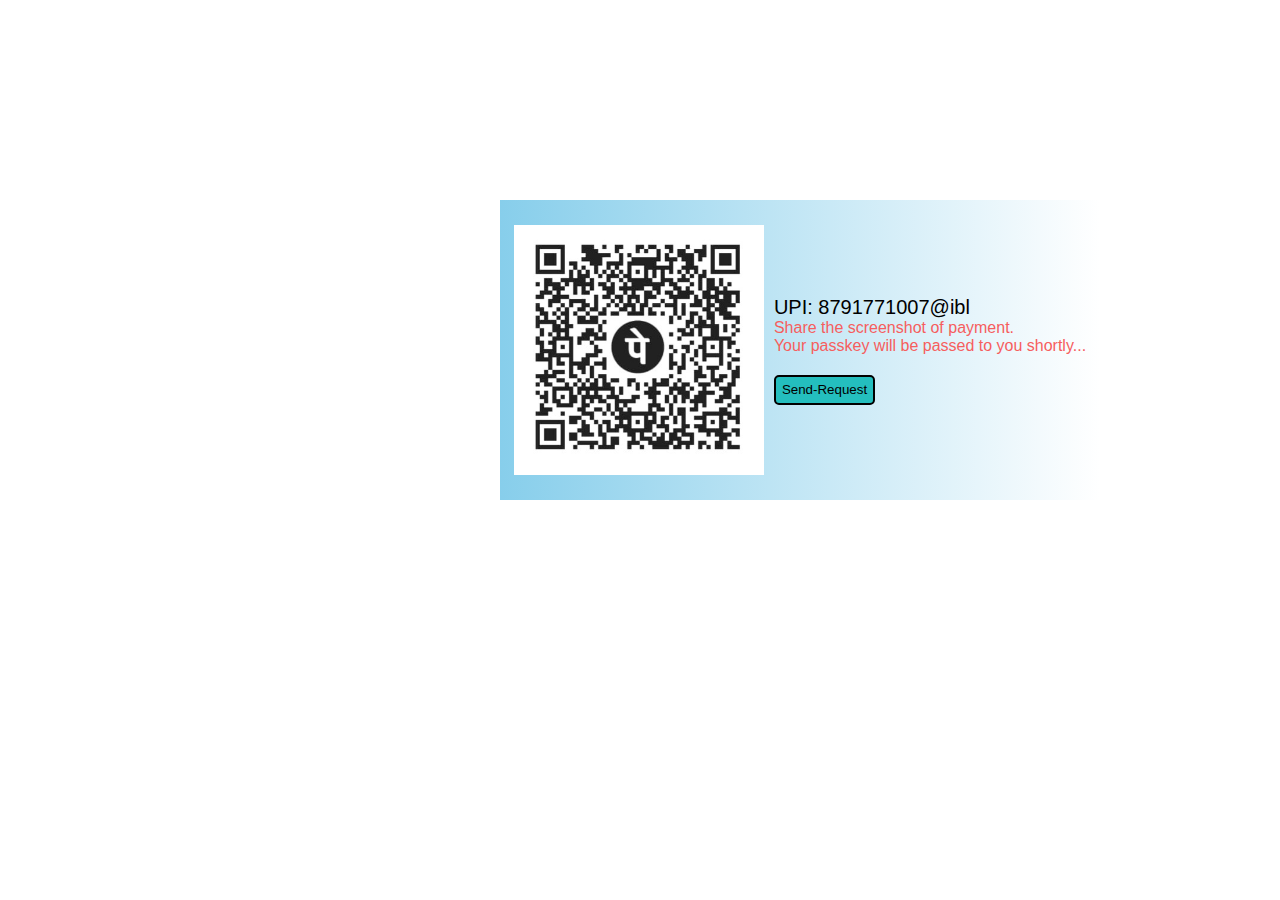
<file: dnch1.html>
<!DOCTYPE html>
<html lang="en">
<head>
    <meta charset="UTF-8">
    <meta name="viewport" content="width=device-width, initial-scale=1.0">
    <link rel="stylesheet" href="dnch.css">
    <title>Document</title>
</head>
<body>
    <header></header>
    <main>
        <div class="box border">
            <div class="qr border"></div>
            <div class="txtbox border">
            <pre class="upi">UPI: 8791771007@ibl</pre>
            <pre class="detail">Share the screenshot of payment. 
Your passkey will be passed to you shortly...</pre>
            <button class="sr border2" onclick="openGmail()">Send-Request</button>
            </div>
            
        </div>
        <script>
            function openGmail() {
                var email = 'sainikd0001@gmail.com';
                var subject = 'Need a passkey';
                var body = 'Enter your name = \nEnter chapters name = \nEnter notes/sample paper = \nEnter digital or handwritten = \n You will surely gonna have a mail from us shortly with your required passkey...';
                var mailtoLink = `https://mail.google.com/mail/?view=cm&fs=1&to=${email}&su=${encodeURIComponent(subject)}&body=${encodeURIComponent(body)}`;
                window.open(mailtoLink, '_blank');
            }
        </script>
    </main>
    <footer></footer>
</body>
</html>
</file>
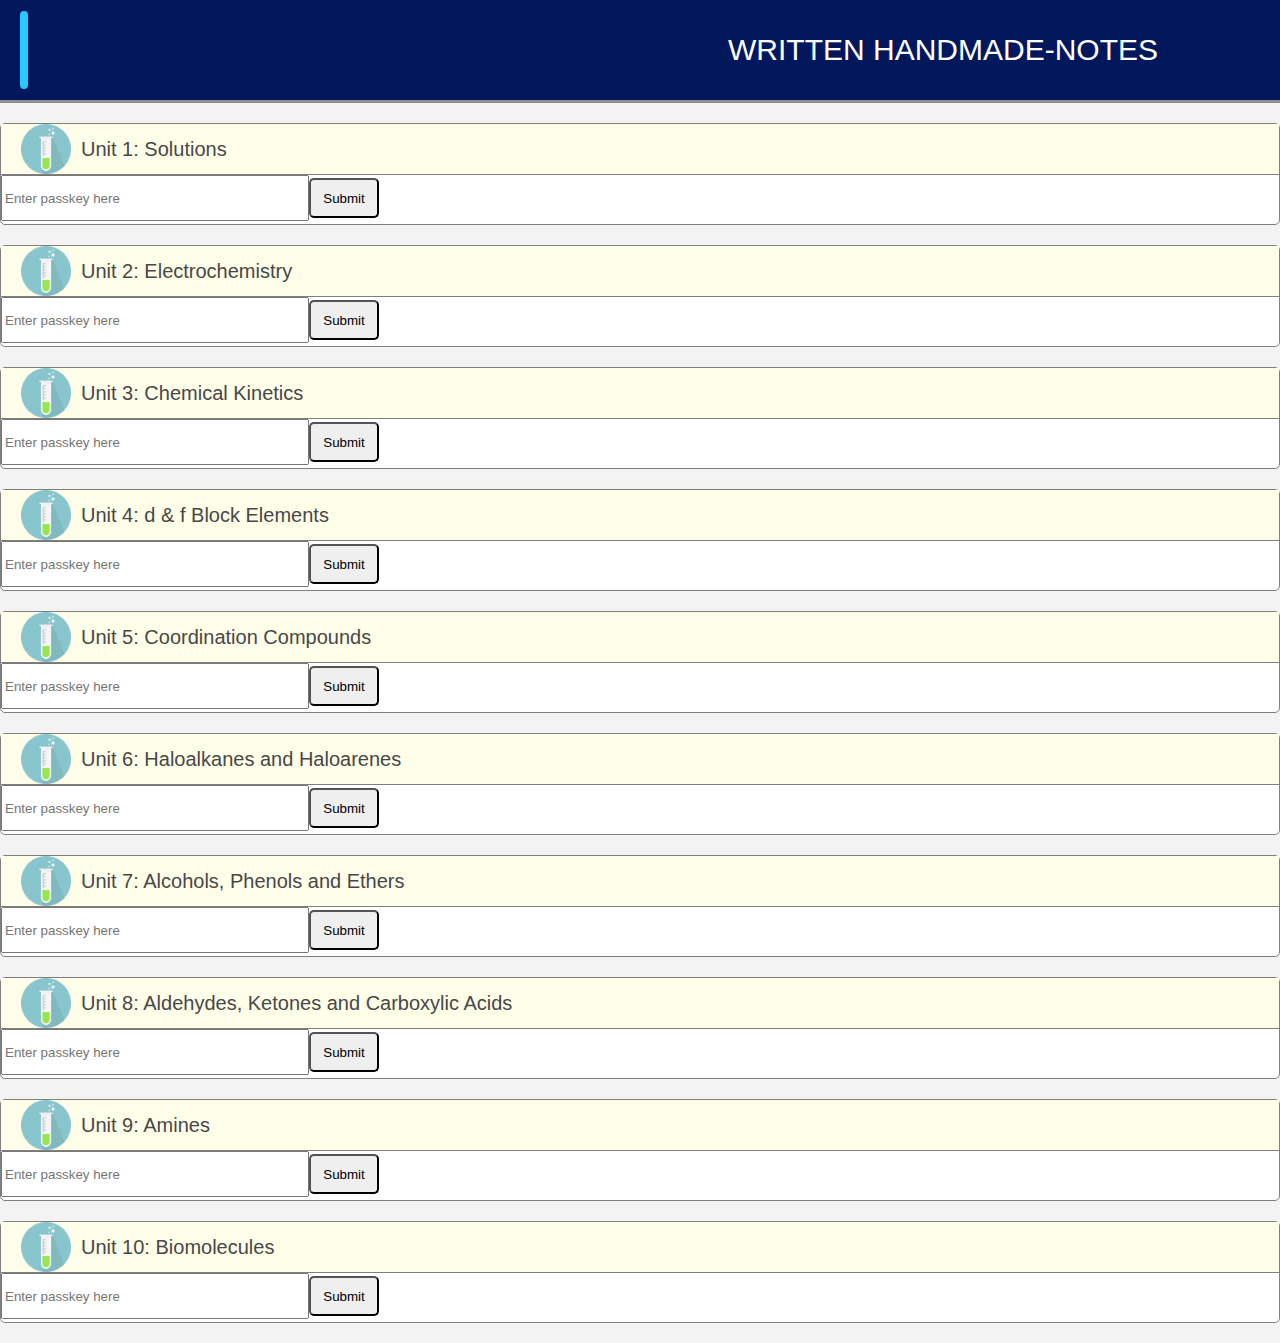
<file: handnotes.html>
<!DOCTYPE html>
<html lang="en">
<head>
    <meta charset="UTF-8">
    <meta name="viewport" content="width=device-width, initial-scale=1.0">
    <link rel="stylesheet" href="notes.css">
    <script src="passkey.js" defer></script>
    <title>Document</title>
</head>
<body>
    <header>
        <div class="navbar1">
            <div class="logo border1"></div>
            <pre class="diginotes">WRITTEN HANDMADE-NOTES</pre>
            <div class="sdots"></div>
        </div>
    </header>
    <script>
    </script>
    <main>
        <div class="body">
            <div class="chapter ">


                <div class="ch borderbody">
                    <div class="chbar border1">
                        <div class="chlogo border1"></div>
                        <pre class="ch1name border1">Unit 1: Solutions</pre>
                    </div>
                    <div class="chdetail border1">
                        <input type="text" class="input1" id="textInput" placeholder="Enter passkey here">
                        <button class="b1 " onclick="checkText1()">Submit</button>
                        <a href="https://example.com" id="myLink"></a>
                    </div>
                </div>

                <div class="ch borderbody">
                    <div class="chbar border1">
                        <div class="chlogo border1"></div>
                        <pre class="ch1name border1">Unit 2: Electrochemistry</pre>
                    </div>
                    <div class="chdetail border1">
                        <input type="text" class="input1" id="textInput2" placeholder="Enter passkey here">
                        <button class="b1 " onclick="checkText2()">Submit</button>
                        <a href="https://example.com" id="myLink"></a>
                    </div>
                </div>

                <div class="ch borderbody">
                    <div class="chbar border1">
                        <div class="chlogo border1"></div>
                        <pre class="ch1name border1">Unit 3: Chemical Kinetics</pre>
                    </div>
                    <div class="chdetail border1">
                        <input type="text" class="input1" id="textInput3" placeholder="Enter passkey here">
                        <button class="b1 " onclick="checkText3()">Submit</button>
                        <a href="https://example.com" id="myLink"></a>
                    </div>
                </div>

                <div class="ch borderbody">
                    <div class="chbar border1">
                        <div class="chlogo border1"></div>
                        <pre class="ch1name border1">Unit 4: d & f Block Elements</pre>
                    </div>
                    <div class="chdetail border1">
                        <input type="text" class="input1" id="textInput4" placeholder="Enter passkey here">
                        <button class="b1 " onclick="checkText4()">Submit</button>
                        <a href="https://example.com" id="myLink"></a>
                    </div>
                </div>

                <div class="ch borderbody">
                    <div class="chbar border1">
                        <div class="chlogo border1"></div>
                        <pre class="ch1name border1">Unit 5: Coordination Compounds</pre>
                    </div>
                    <div class="chdetail border1">
                        <input type="text" class="input1" id="textInput5" placeholder="Enter passkey here">
                        <button class="b1 " onclick="checkText5()">Submit</button>
                        <a href="https://example.com" id="myLink"></a>
                    </div>
                </div>

                <div class="ch borderbody">
                    <div class="chbar border1">
                        <div class="chlogo border1"></div>
                        <pre class="ch1name border1">Unit 6: Haloalkanes and Haloarenes</pre>
                    </div>
                    <div class="chdetail border1">
                        <input type="text" class="input1" id="textInput6" placeholder="Enter passkey here">
                        <button class="b1 " onclick="checkText6()">Submit</button>
                        <a href="https://example.com" id="myLink"></a>
                    </div>
                </div>

                <div class="ch borderbody">
                    <div class="chbar border1">
                        <div class="chlogo border1"></div>
                        <pre class="ch1name border1">Unit 7: Alcohols, Phenols and Ethers</pre>
                    </div>
                    <div class="chdetail border1">
                        <input type="text" class="input1" id="textInput7" placeholder="Enter passkey here">
                        <button class="b1 " onclick="checkText7()">Submit</button>
                        <a href="https://example.com" id="myLink"></a>
                    </div>
                </div>

                <div class="ch borderbody">
                    <div class="chbar border1">
                        <div class="chlogo border1"></div>
                        <pre class="ch1name border1">Unit 8: Aldehydes, Ketones and Carboxylic Acids</pre>
                    </div>
                    <div class="chdetail border1">
                        <input type="text" class="input1" id="textInput8" placeholder="Enter passkey here">
                        <button class="b1 " onclick="checkText8()">Submit</button>
                        <a href="https://example.com" id="myLink"></a>
                    </div>
                </div>

                <div class="ch borderbody">
                    <div class="chbar border1">
                        <div class="chlogo border1"></div>
                        <pre class="ch1name border1">Unit 9: Amines</pre>
                    </div>
                    <div class="chdetail border1">
                        <input type="text" class="input1" id="textInput9" placeholder="Enter passkey here">
                        <button class="b1 " onclick="checkText9()">Submit</button>
                        <a href="https://example.com" id="myLink"></a>
                    </div>
                </div>

                <div class="chl borderbody">
                    <div class="chbar border1">
                        <div class="chlogo border1"></div>
                        <pre class="ch1name border1">Unit 10: Biomolecules</pre>
                    </div>
                    <div class="chdetail border1">
                        <input type="text" class="input1" id="textInput10" placeholder="Enter passkey here">
                        <button class="b1 " onclick="checkText10()">Submit</button>
                        <a href="https://example.com" id="myLink"></a>
                    </div>
                </div>
            </div>
        </div>
    </main>
    <footer></footer>
</body>
</html>
</file>
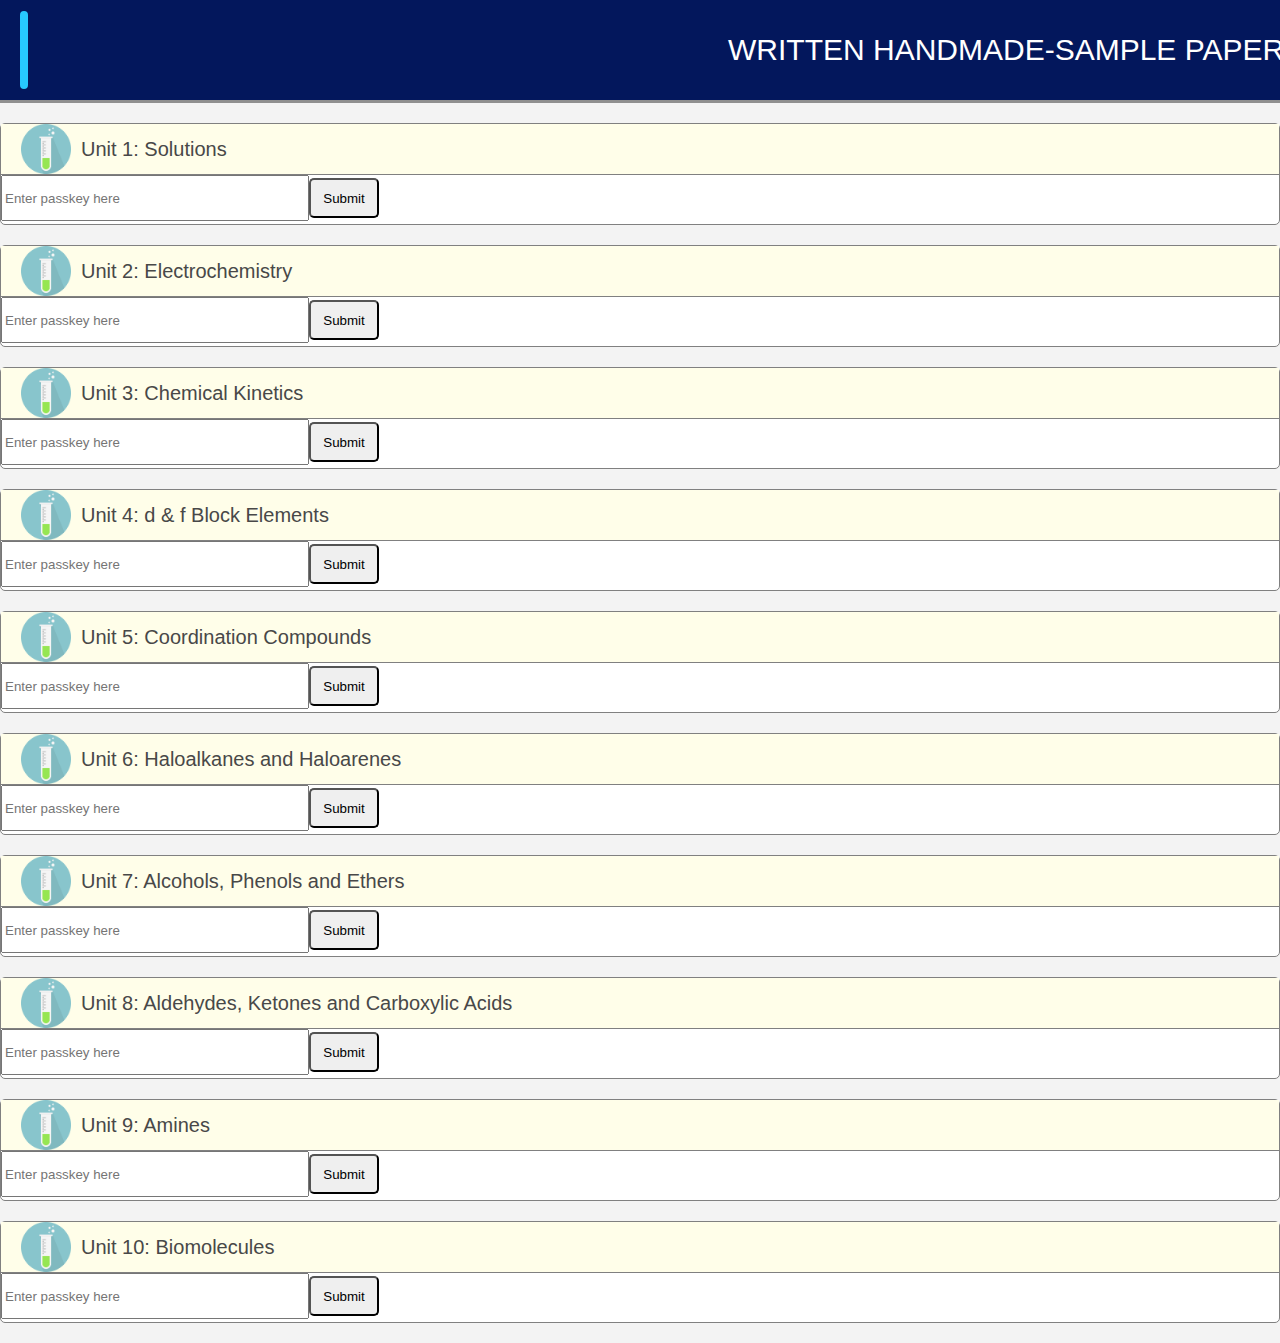
<file: handsp.html>
<!DOCTYPE html>
<html lang="en">
<head>
    <meta charset="UTF-8">
    <meta name="viewport" content="width=device-width, initial-scale=1.0">
    <link rel="stylesheet" href="notes.css">
    <script src="passkey.js" defer></script>
    <title>Document</title>
</head>
<body>
    <header>
        <div class="navbar1">
            <div class="logo border1"></div>
            <pre class="diginotes">WRITTEN HANDMADE-SAMPLE PAPERS</pre>
            <div class="sdots"></div>
        </div>
    </header>
    <script>
    </script>
    <main>
        <div class="body">
            <div class="chapter ">


                <div class="ch borderbody">
                    <div class="chbar border1">
                        <div class="chlogo border1"></div>
                        <pre class="ch1name border1">Unit 1: Solutions</pre>
                    </div>
                    <div class="chdetail border1">
                        <input type="text" class="input1" id="textInput" placeholder="Enter passkey here">
                        <button class="b1 " onclick="checkText1()">Submit</button>
                        <a href="https://example.com" id="myLink"></a>
                    </div>
                </div>

                <div class="ch borderbody">
                    <div class="chbar border1">
                        <div class="chlogo border1"></div>
                        <pre class="ch1name border1">Unit 2: Electrochemistry</pre>
                    </div>
                    <div class="chdetail border1">
                        <input type="text" class="input1" id="textInput2" placeholder="Enter passkey here">
                        <button class="b1 " onclick="checkText2()">Submit</button>
                        <a href="https://example.com" id="myLink"></a>
                    </div>
                </div>

                <div class="ch borderbody">
                    <div class="chbar border1">
                        <div class="chlogo border1"></div>
                        <pre class="ch1name border1">Unit 3: Chemical Kinetics</pre>
                    </div>
                    <div class="chdetail border1">
                        <input type="text" class="input1" id="textInput3" placeholder="Enter passkey here">
                        <button class="b1 " onclick="checkText3()">Submit</button>
                        <a href="https://example.com" id="myLink"></a>
                    </div>
                </div>

                <div class="ch borderbody">
                    <div class="chbar border1">
                        <div class="chlogo border1"></div>
                        <pre class="ch1name border1">Unit 4: d & f Block Elements</pre>
                    </div>
                    <div class="chdetail border1">
                        <input type="text" class="input1" id="textInput4" placeholder="Enter passkey here">
                        <button class="b1 " onclick="checkText4()">Submit</button>
                        <a href="https://example.com" id="myLink"></a>
                    </div>
                </div>

                <div class="ch borderbody">
                    <div class="chbar border1">
                        <div class="chlogo border1"></div>
                        <pre class="ch1name border1">Unit 5: Coordination Compounds</pre>
                    </div>
                    <div class="chdetail border1">
                        <input type="text" class="input1" id="textInput5" placeholder="Enter passkey here">
                        <button class="b1 " onclick="checkText5()">Submit</button>
                        <a href="https://example.com" id="myLink"></a>
                    </div>
                </div>

                <div class="ch borderbody">
                    <div class="chbar border1">
                        <div class="chlogo border1"></div>
                        <pre class="ch1name border1">Unit 6: Haloalkanes and Haloarenes</pre>
                    </div>
                    <div class="chdetail border1">
                        <input type="text" class="input1" id="textInput6" placeholder="Enter passkey here">
                        <button class="b1 " onclick="checkText6()">Submit</button>
                        <a href="https://example.com" id="myLink"></a>
                    </div>
                </div>

                <div class="ch borderbody">
                    <div class="chbar border1">
                        <div class="chlogo border1"></div>
                        <pre class="ch1name border1">Unit 7: Alcohols, Phenols and Ethers</pre>
                    </div>
                    <div class="chdetail border1">
                        <input type="text" class="input1" id="textInput7" placeholder="Enter passkey here">
                        <button class="b1 " onclick="checkText7()">Submit</button>
                        <a href="https://example.com" id="myLink"></a>
                    </div>
                </div>

                <div class="ch borderbody">
                    <div class="chbar border1">
                        <div class="chlogo border1"></div>
                        <pre class="ch1name border1">Unit 8: Aldehydes, Ketones and Carboxylic Acids</pre>
                    </div>
                    <div class="chdetail border1">
                        <input type="text" class="input1" id="textInput8" placeholder="Enter passkey here">
                        <button class="b1 " onclick="checkText8()">Submit</button>
                        <a href="https://example.com" id="myLink"></a>
                    </div>
                </div>

                <div class="ch borderbody">
                    <div class="chbar border1">
                        <div class="chlogo border1"></div>
                        <pre class="ch1name border1">Unit 9: Amines</pre>
                    </div>
                    <div class="chdetail border1">
                        <input type="text" class="input1" id="textInput9" placeholder="Enter passkey here">
                        <button class="b1 " onclick="checkText9()">Submit</button>
                        <a href="https://example.com" id="myLink"></a>
                    </div>
                </div>

                <div class="chl borderbody">
                    <div class="chbar border1">
                        <div class="chlogo border1"></div>
                        <pre class="ch1name border1">Unit 10: Biomolecules</pre>
                    </div>
                    <div class="chdetail border1">
                        <input type="text" class="input1" id="textInput10" placeholder="Enter passkey here">
                        <button class="b1 " onclick="checkText10()">Submit</button>
                        <a href="https://example.com" id="myLink"></a>
                    </div>
                </div>
            </div>
        </div>
    </main>
    <footer></footer>
</body>
</html>
</file>
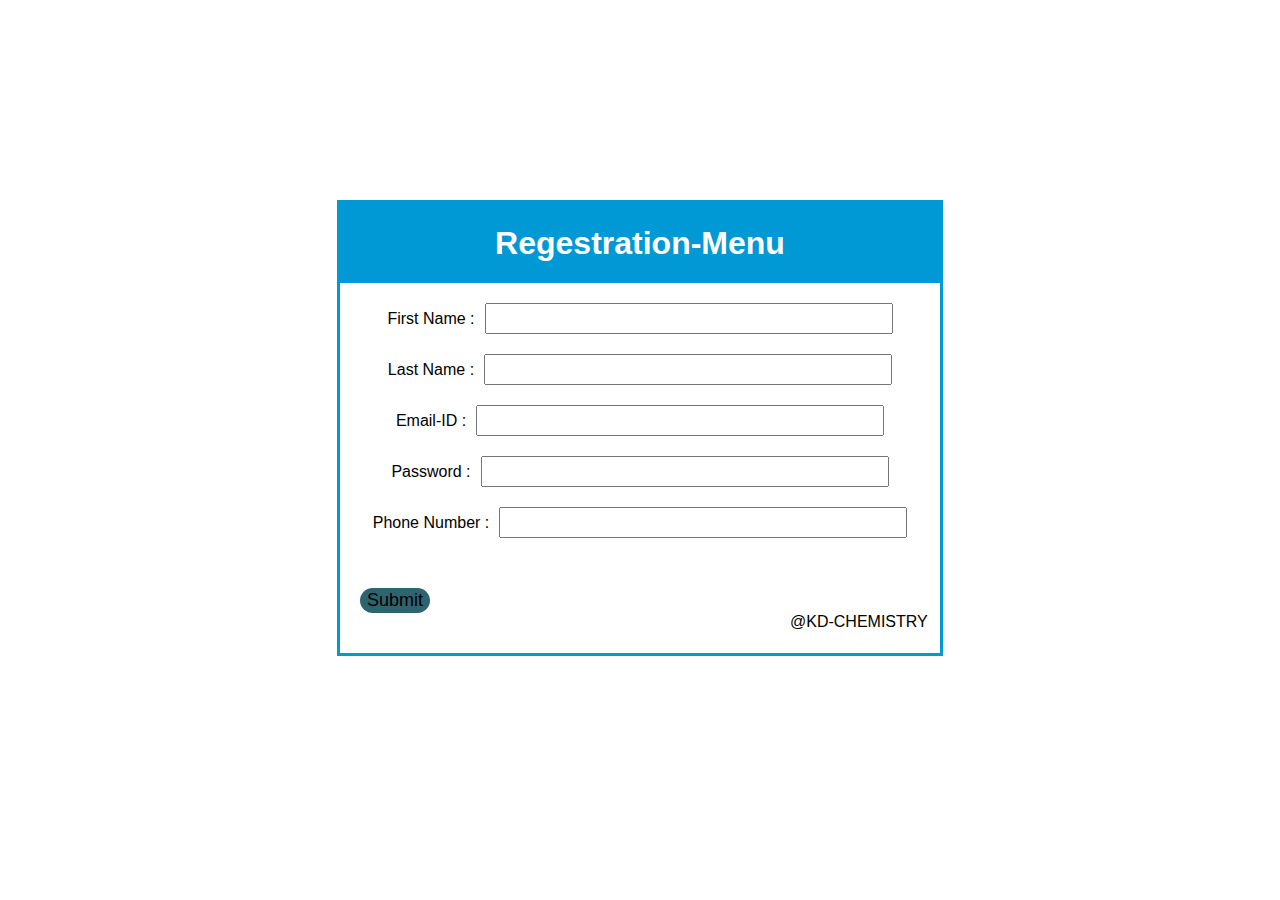
<file: login.html>
<!DOCTYPE html>
<html lang="en">
<head>
    <meta charset="UTF-8">
    <meta name="viewport" content="width=device-width, initial-scale=1.0">
    <link rel="stylesheet" href="login.css">
    <title>Document</title>
</head>
<body>
    <header></header>
    <main>
        <div class="dis border">
            <div class="box border">
                <div class="bar border">
                    <h1 class="bartext">Regestration-Menu</h1>
                </div>
                <form action="login.php" method="post">
                <div class="fields border">
                    <label for="firstName">First Name :</label>
                    <input type="text" class="field" id="firstName" name="firstName">
                </div>
                <div class="fields border">
                    <label for="lastName">Last Name :</label>
                    <input type="text" class="field" id="lastName" name="lastName">
                </div>
                <div class="fields border">
                    <label for="emailID">Email-ID :</label>
                    <input type="text" class="field" id="emailID" name="emailID">
                </div>
                <div class="fields border">
                    <label for="passWord">Password :</label>
                    <input type="text" class="field" id="passWord" name="passWord">
                </div>
                <div class="fields border">
                    <label for="phoneNumber">Phone Number :</label>
                    <input type="text" class="field" id="phoneNumber" name="phoneNumber">
                </div>
                <input type="submit" class="sub border2">
                <pre class="endtext">@KD-CHEMISTRY</pre>
                </form>
            </div>
        </div>
    </main>
    <footer></footer>
</body>
</html>
</file>
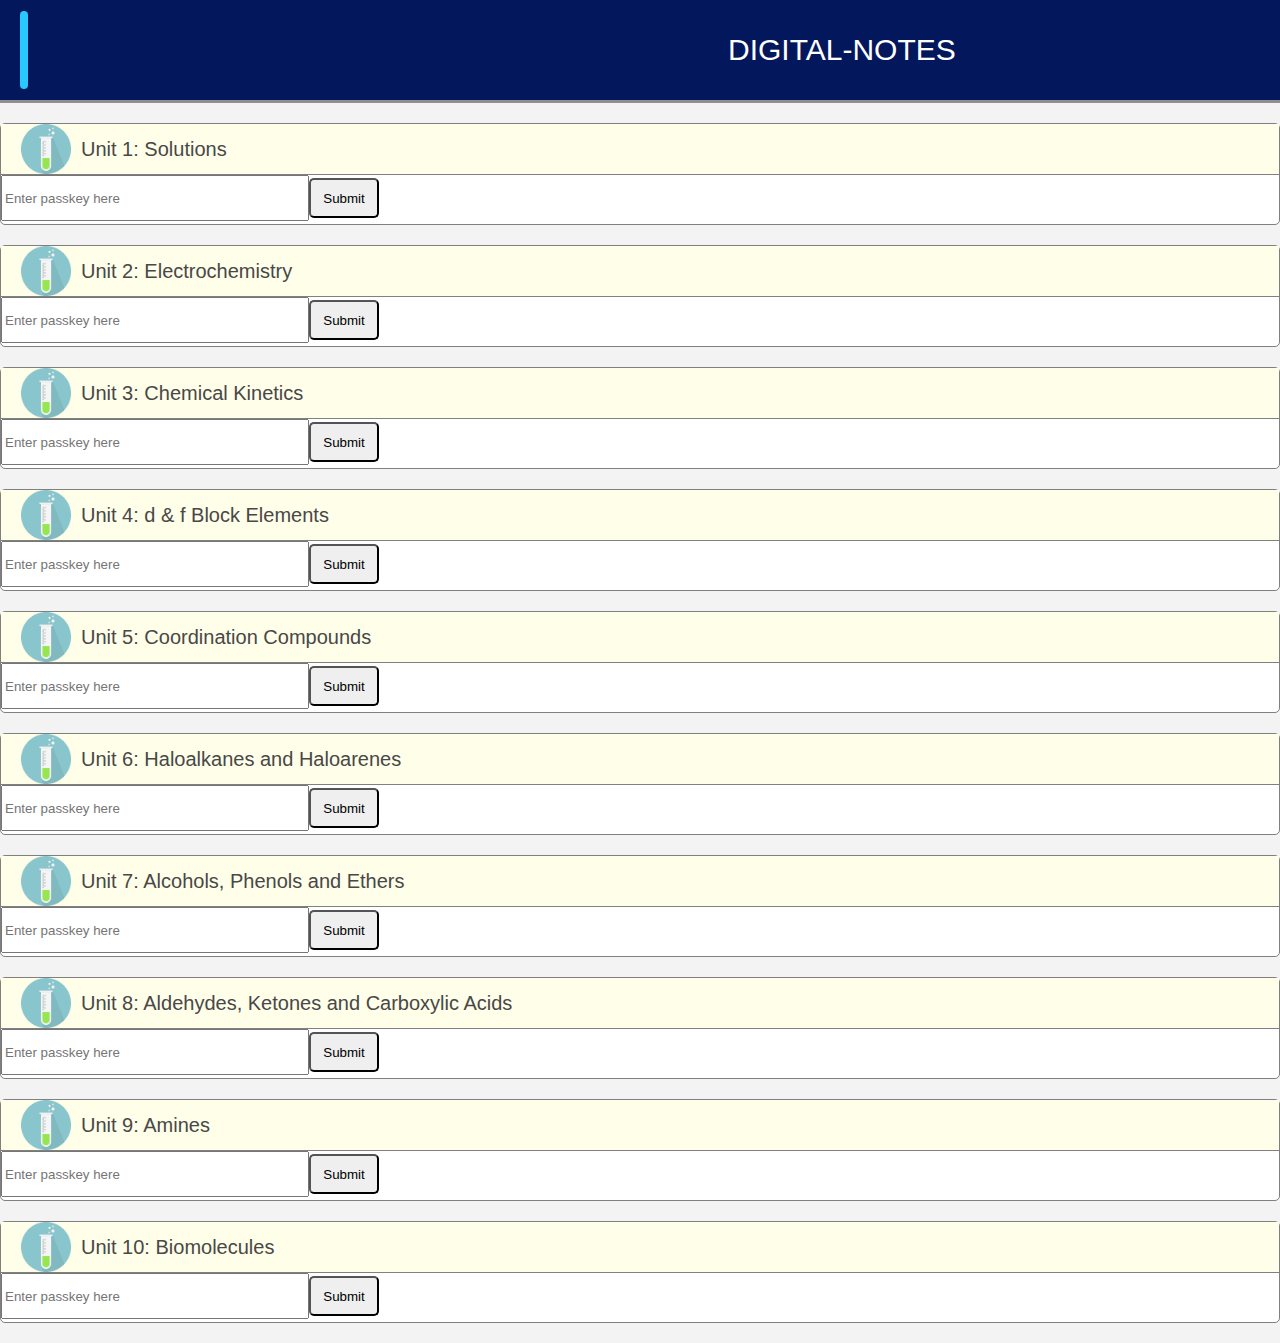
<file: notes.html>
<!DOCTYPE html>
<html lang="en">
<head>
    <meta charset="UTF-8">
    <meta name="viewport" content="width=device-width, initial-scale=1.0">
    <link rel="stylesheet" href="notes.css">
    <script src="passkey.js" defer></script>
    <title>Document</title>
</head>
<body>
    <header>
        <div class="navbar1">
            <div class="logo border1"></div>
            <pre class="diginotes">DIGITAL-NOTES</pre>
            <div class="sdots"></div>
        </div>
    </header>
    <script>
    </script>
    <main>
        <div class="body">
            <div class="chapter ">


                <div class="ch borderbody">
                    <div class="chbar border1">
                        <div class="chlogo border1"></div>
                        <pre class="ch1name border1">Unit 1: Solutions</pre>
                    </div>
                    <div class="chdetail border1">
                        <input type="text" class="input1" id="textInput" placeholder="Enter passkey here">
                        <button class="b1 " onclick="checkText1()">Submit</button>
                        <a href="https://drive.google.com/drive/folders/1ZbAn_Bok-6qDl0XlJMq-TVD9kl61lnAa?usp=drive_link" id="myLink"></a>
                    </div>
                </div>

                <div class="ch borderbody">
                    <div class="chbar border1">
                        <div class="chlogo border1"></div>
                        <pre class="ch1name border1">Unit 2: Electrochemistry</pre>
                    </div>
                    <div class="chdetail border1">
                        <input type="text" class="input1" id="textInput2" placeholder="Enter passkey here">
                        <button class="b1 " onclick="checkText2()">Submit</button>
                        <a href="https://example.com" id="myLink"></a>
                    </div>
                </div>

                <div class="ch borderbody">
                    <div class="chbar border1">
                        <div class="chlogo border1"></div>
                        <pre class="ch1name border1">Unit 3: Chemical Kinetics</pre>
                    </div>
                    <div class="chdetail border1">
                        <input type="text" class="input1" id="textInput3" placeholder="Enter passkey here">
                        <button class="b1 " onclick="checkText3()">Submit</button>
                        <a href="https://example.com" id="myLink"></a>
                    </div>
                </div>

                <div class="ch borderbody">
                    <div class="chbar border1">
                        <div class="chlogo border1"></div>
                        <pre class="ch1name border1">Unit 4: d & f Block Elements</pre>
                    </div>
                    <div class="chdetail border1">
                        <input type="text" class="input1" id="textInput4" placeholder="Enter passkey here">
                        <button class="b1 " onclick="checkText4()">Submit</button>
                        <a href="https://example.com" id="myLink"></a>
                    </div>
                </div>

                <div class="ch borderbody">
                    <div class="chbar border1">
                        <div class="chlogo border1"></div>
                        <pre class="ch1name border1">Unit 5: Coordination Compounds</pre>
                    </div>
                    <div class="chdetail border1">
                        <input type="text" class="input1" id="textInput5" placeholder="Enter passkey here">
                        <button class="b1 " onclick="checkText5()">Submit</button>
                        <a href="https://example.com" id="myLink"></a>
                    </div>
                </div>

                <div class="ch borderbody">
                    <div class="chbar border1">
                        <div class="chlogo border1"></div>
                        <pre class="ch1name border1">Unit 6: Haloalkanes and Haloarenes</pre>
                    </div>
                    <div class="chdetail border1">
                        <input type="text" class="input1" id="textInput6" placeholder="Enter passkey here">
                        <button class="b1 " onclick="checkText6()">Submit</button>
                        <a href="https://example.com" id="myLink"></a>
                    </div>
                </div>

                <div class="ch borderbody">
                    <div class="chbar border1">
                        <div class="chlogo border1"></div>
                        <pre class="ch1name border1">Unit 7: Alcohols, Phenols and Ethers</pre>
                    </div>
                    <div class="chdetail border1">
                        <input type="text" class="input1" id="textInput7" placeholder="Enter passkey here">
                        <button class="b1 " onclick="checkText7()">Submit</button>
                        <a href="https://example.com" id="myLink"></a>
                    </div>
                </div>

                <div class="ch borderbody">
                    <div class="chbar border1">
                        <div class="chlogo border1"></div>
                        <pre class="ch1name border1">Unit 8: Aldehydes, Ketones and Carboxylic Acids</pre>
                    </div>
                    <div class="chdetail border1">
                        <input type="text" class="input1" id="textInput8" placeholder="Enter passkey here">
                        <button class="b1 " onclick="checkText8()">Submit</button>
                        <a href="https://example.com" id="myLink"></a>
                    </div>
                </div>

                <div class="ch borderbody">
                    <div class="chbar border1">
                        <div class="chlogo border1"></div>
                        <pre class="ch1name border1">Unit 9: Amines</pre>
                    </div>
                    <div class="chdetail border1">
                        <input type="text" class="input1" id="textInput9" placeholder="Enter passkey here">
                        <button class="b1 " onclick="checkText9()">Submit</button>
                        <a href="https://example.com" id="myLink"></a>
                    </div>
                </div>

                <div class="chl borderbody">
                    <div class="chbar border1">
                        <div class="chlogo border1"></div>
                        <pre class="ch1name border1">Unit 10: Biomolecules</pre>
                    </div>
                    <div class="chdetail border1">
                        <input type="text" class="input1" id="textInput10" placeholder="Enter passkey here">
                        <button class="b1 " onclick="checkText10()">Submit</button>
                        <a href="https://example.com" id="myLink"></a>
                    </div>
                </div>
            </div>
        </div>
    </main>
    <footer></footer>
</body>
</html>
</file>
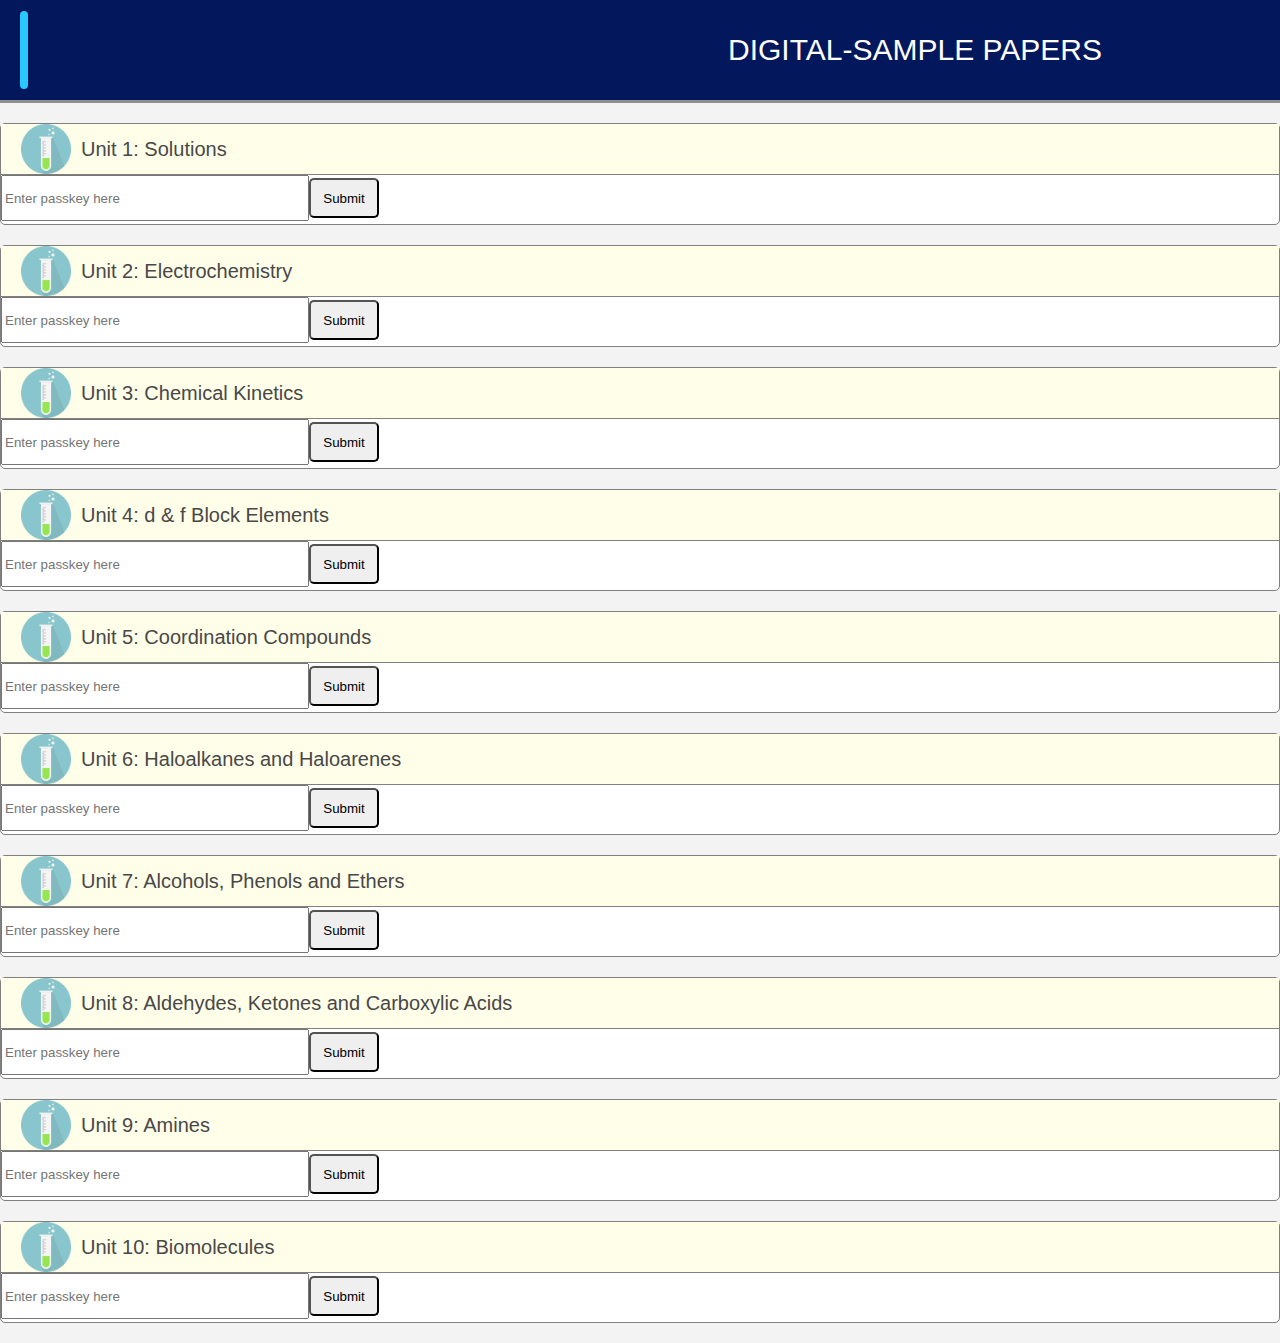
<file: samplepaper.html>
<!DOCTYPE html>
<html lang="en">
<head>
    <meta charset="UTF-8">
    <meta name="viewport" content="width=device-width, initial-scale=1.0">
    <link rel="stylesheet" href="notes.css">
    <script src="passkey.js" defer></script>
    <title>Document</title>
</head>
<body>
    <header>
        <div class="navbar1">
            <div class="logo border1"></div>
            <pre class="diginotes">DIGITAL-SAMPLE PAPERS</pre>
            <div class="sdots"></div>
        </div>
    </header>
    <script>
    </script>
    <main>
        <div class="body">
            <div class="chapter ">


                <div class="ch borderbody">
                    <div class="chbar border1">
                        <div class="chlogo border1"></div>
                        <pre class="ch1name border1">Unit 1: Solutions</pre>
                    </div>
                    <div class="chdetail border1">
                        <input type="text" class="input1" id="textInput" placeholder="Enter passkey here">
                        <button class="b1 " onclick="checkText1()">Submit</button>
                        <a href="https://example.com" id="myLink"></a>
                    </div>
                </div>

                <div class="ch borderbody">
                    <div class="chbar border1">
                        <div class="chlogo border1"></div>
                        <pre class="ch1name border1">Unit 2: Electrochemistry</pre>
                    </div>
                    <div class="chdetail border1">
                        <input type="text" class="input1" id="textInput2" placeholder="Enter passkey here">
                        <button class="b1 " onclick="checkText2()">Submit</button>
                        <a href="https://example.com" id="myLink"></a>
                    </div>
                </div>

                <div class="ch borderbody">
                    <div class="chbar border1">
                        <div class="chlogo border1"></div>
                        <pre class="ch1name border1">Unit 3: Chemical Kinetics</pre>
                    </div>
                    <div class="chdetail border1">
                        <input type="text" class="input1" id="textInput3" placeholder="Enter passkey here">
                        <button class="b1 " onclick="checkText3()">Submit</button>
                        <a href="https://example.com" id="myLink"></a>
                    </div>
                </div>

                <div class="ch borderbody">
                    <div class="chbar border1">
                        <div class="chlogo border1"></div>
                        <pre class="ch1name border1">Unit 4: d & f Block Elements</pre>
                    </div>
                    <div class="chdetail border1">
                        <input type="text" class="input1" id="textInput4" placeholder="Enter passkey here">
                        <button class="b1 " onclick="checkText4()">Submit</button>
                        <a href="https://example.com" id="myLink"></a>
                    </div>
                </div>

                <div class="ch borderbody">
                    <div class="chbar border1">
                        <div class="chlogo border1"></div>
                        <pre class="ch1name border1">Unit 5: Coordination Compounds</pre>
                    </div>
                    <div class="chdetail border1">
                        <input type="text" class="input1" id="textInput5" placeholder="Enter passkey here">
                        <button class="b1 " onclick="checkText5()">Submit</button>
                        <a href="https://example.com" id="myLink"></a>
                    </div>
                </div>

                <div class="ch borderbody">
                    <div class="chbar border1">
                        <div class="chlogo border1"></div>
                        <pre class="ch1name border1">Unit 6: Haloalkanes and Haloarenes</pre>
                    </div>
                    <div class="chdetail border1">
                        <input type="text" class="input1" id="textInput6" placeholder="Enter passkey here">
                        <button class="b1 " onclick="checkText6()">Submit</button>
                        <a href="https://example.com" id="myLink"></a>
                    </div>
                </div>

                <div class="ch borderbody">
                    <div class="chbar border1">
                        <div class="chlogo border1"></div>
                        <pre class="ch1name border1">Unit 7: Alcohols, Phenols and Ethers</pre>
                    </div>
                    <div class="chdetail border1">
                        <input type="text" class="input1" id="textInput7" placeholder="Enter passkey here">
                        <button class="b1 " onclick="checkText7()">Submit</button>
                        <a href="https://example.com" id="myLink"></a>
                    </div>
                </div>

                <div class="ch borderbody">
                    <div class="chbar border1">
                        <div class="chlogo border1"></div>
                        <pre class="ch1name border1">Unit 8: Aldehydes, Ketones and Carboxylic Acids</pre>
                    </div>
                    <div class="chdetail border1">
                        <input type="text" class="input1" id="textInput8" placeholder="Enter passkey here">
                        <button class="b1 " onclick="checkText8()">Submit</button>
                        <a href="https://example.com" id="myLink"></a>
                    </div>
                </div>

                <div class="ch borderbody">
                    <div class="chbar border1">
                        <div class="chlogo border1"></div>
                        <pre class="ch1name border1">Unit 9: Amines</pre>
                    </div>
                    <div class="chdetail border1">
                        <input type="text" class="input1" id="textInput9" placeholder="Enter passkey here">
                        <button class="b1 " onclick="checkText9()">Submit</button>
                        <a href="https://example.com" id="myLink"></a>
                    </div>
                </div>

                <div class="chl borderbody">
                    <div class="chbar border1">
                        <div class="chlogo border1"></div>
                        <pre class="ch1name border1">Unit 10: Biomolecules</pre>
                    </div>
                    <div class="chdetail border1">
                        <input type="text" class="input1" id="textInput10" placeholder="Enter passkey here">
                        <button class="b1 " onclick="checkText10()">Submit</button>
                        <a href="https://example.com" id="myLink"></a>
                    </div>
                </div>
            </div>
        </div>
    </main>
    <footer></footer>
</body>
</html>
</file>
<file: dnch.css>
*{
    margin:0;
    font-family: Arial;
    border: border-box;
}
.borde{
    border: 2px solid black;
}
.box{
    width:600px;
    height: 300px;
    display: flex;
    margin-top: 200px;
    margin-left:500px;
    align-items: center;
    justify-content: center;
    background-image: linear-gradient(to right, skyblue, rgb(255, 255, 255));
}
.qr{
    width: 250px;
    height:250px;
    background-image: url("qr.jpg");
    background-size: cover;
}
.txtbox{
    margin-left:10px;
}
.sr{
    height:30px;
    border-radius: 5px;
    margin-top: 20px;
}
.border2{
    border:2px solid black;
    background-color: rgb(36, 190, 190);
}
.border2:hover{
    border:2px solid black;
    background-color: rgb(107, 255, 255);
}
.upi{
    font-family: Impact, Haettenschweiler, 'Arial Narrow Bold', sans-serif;
    font-size: 20px;
}
.detail{
    font-family: 'Franklin Gothic Medium', 'Arial Narrow', Arial, sans-serif;
    color: rgb(246, 94, 94);
}
</file>
<file: notes.css>
*{
    margin:0;
    font-family: Arial;
    border: border-box;
}
.navbar1{
    height:100px;
    background-color: rgb(3, 23, 92);
    border-bottom: 1.5px solid black;
    border-bottom: 3px solid rgb(143, 143, 143);
    display: flex;
    align-items: center;
}
.border{
    border:2px solid black;
}
.logo{
    background-image: url("logo.png");
    background-size: cover;
    height:70px;
    width:70px;
    border:4px solid rgb(39, 201, 255);
    border-radius: 70px;
    background-color: black;
    margin-left:20px;
}
.diginotes{
    font-family: Impact, Haettenschweiler, 'Arial Narrow Bold', sans-serif;
    color:white;
    font-size: 30px;
    width:400px;
    margin-left:700px;
}
.sdots{
    background-image: url("");
    background-size: cover;
    height:40px;
    width:40px;
    margin-left:550px;
}
.borderbody{
    border:1.5px solid grey;
    border-radius: 5px;
}
.body{
    display: flex;
    justify-content: center;
    background-color: rgb(243, 243, 243);
}
.chapter{
    width:1300px;
    height:auto;
}
.ch{
    background-color: rgb(255, 255, 255);
    margin-top: 20px;
    height:100px
}
.chl{
    background-color: rgb(255, 255, 255);
    margin-top: 20px;
    margin-bottom: 20px;
    height:100px
}
.chbar{
    display: flex;
    background-color: rgb(255, 254, 233);
    justify-content: left;
    align-content: center;
    border-bottom: 1px solid grey;
}
.chlogo{
    background-image: url("chemlo.png");
    background-size: cover;
    height:50px;
    width:50px;
    align-self: center;
    margin-left: 20px;
}
.ch1name{
    align-self: center;
    font-family: 'Franklin Gothic Medium', 'Arial Narrow', Arial, sans-serif;
    font-size: 20px;
    color: rgb(72, 72, 72);
    margin-left:10px;
}
.chdetail{
    display: flex;
    align-items: center;
}
.ch1b{
    border-radius: 50px;
    height:50px;
    width:50px;
    font-family: Impact, Haettenschweiler, 'Arial Narrow Bold', sans-serif;
    font-size: 30px;
    background-image: linear-gradient(to right,rgb(67, 134, 161),rgb(18, 211, 255));
   
}
.chb1{
    width:1150px;
    height: 100px;
    justify-content: right;
    display: flex;
}
.input1{
    height:40px;
    width:300px;
    align-self: center;
}
.b1{
    height:40px;
    width:70px;
    border-radius: 5px;
}
</file>
<file: login.css>
*{
    margin:0;
    font-family: Arial;
    border: border-box;
}
.bordr{
    border: 2px solid black;
}
.dis{
    display: flex;
    align-content: center;
    justify-content: center;
    margin-top: 200px;
}
.box{
    height: 450px;
    width:600px;
    border:solid rgb(0, 153, 214);
}
.bar{
    height:80px;
    background-color: rgb(0, 153, 214);
    display: flex;
    align-items: center;
    justify-content: center;
}
.bartext{
    color:white;
    font-family: 'Franklin Gothic Medium', 'Arial Narrow', Arial, sans-serif;
}
.fields{
    display: flex;
    justify-content: center;
    align-items: center;
    margin-top:20px;
}
.field{
    width:400px;
    height:25px;
    margin-left: 10px;
}
.sub{
    margin-top: 50px;
    margin-left: 20px;
    border-radius: 25px;
    font-family: 'Franklin Gothic Medium', 'Arial Narrow', Arial, sans-serif;
    background-color: rgb(46, 100, 111);
    font-size: large;
}
.border2{
    border:1.5px solid transparent;
    border-radius: 25px;
}
.border2:hover{
    border:1.5px solid black;
    border-radius: 25px;
    background-color: rgb(0, 213, 255);
}
.endtext{
    margin-left: 450px;
}
</file>
